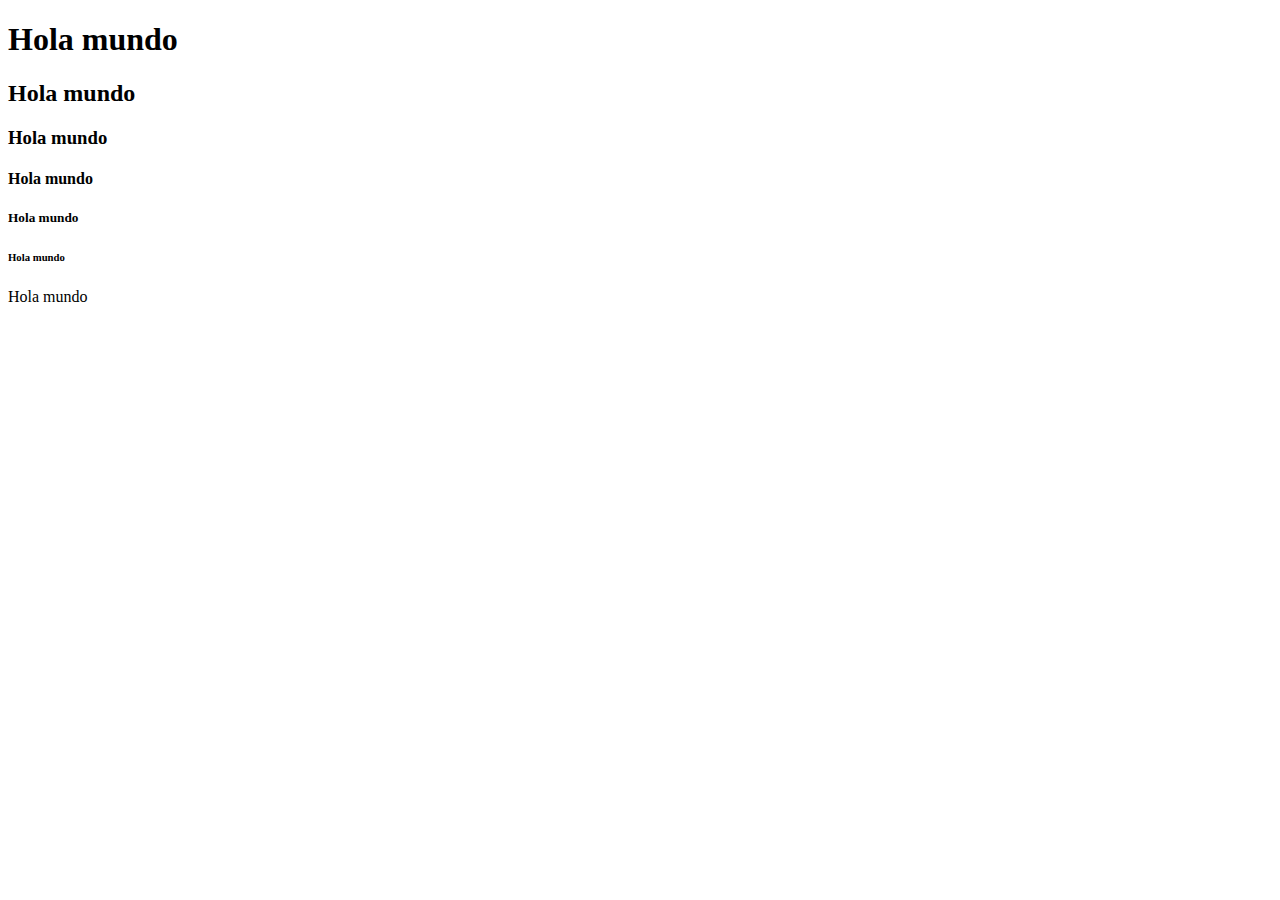
<file: 1_primera_clase/index.html>
<!DOCTYPE html>
<html lang="en">
<head>
	<meta charset="utf-8">
	<title>Dolce Amore</title>
</head>
<body>
  <h1>Hola mundo</h1>
  <h2>Hola mundo</h2>
  <h3>Hola mundo</h3>
  <h4>Hola mundo</h4>
  <h5>Hola mundo</h5>
  <h6>Hola mundo</h6>
  <p>Hola mundo</p>
</body>
</html>
</file>
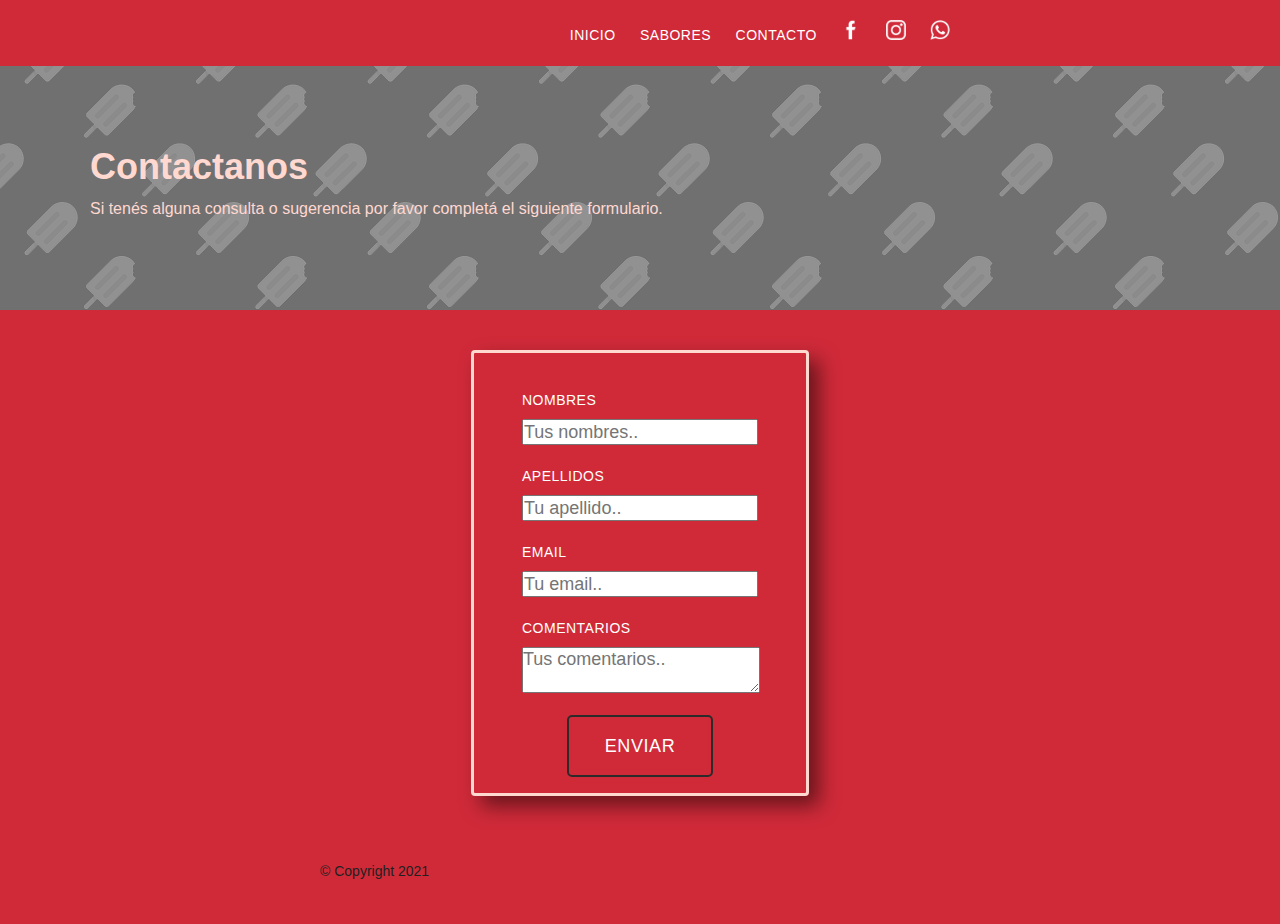
<file: contact.html>
<!DOCTYPE html>
<html lang="en">
<head>
	<meta charset="utf-8">
	<title>Dolce Amore</title>
	<link rel="stylesheet" href="css/styles.css">
  <link rel="icon" href="img/logo2.png" type="image/png"/>
</head>
<body>
    
<header>
  <div class="contenedor-chico">
    <nav class="menu">
      <ul>
        <li><a href="index.html">Inicio</a></li>
        <li><a href="flavors.html">Sabores</a></li>
        <li><a href="contact.html">Contacto</a></li>
        <li><a href="https://www.facebook.com/"><div id="facebook-logo"></div></a></li>
        <li><a href="https://www.instagram.com/"><div id="instagram-logo"></div></a></li>
        <li><a href="https://wa.me/1111111111?text=Hola%20desde%20HTML"><div id="whatsapp-logo"></div></a></li>
      </ul>
    </nav>
  </div>
</header>

<section id="seccion-titulo" class="titulo">
    <h1>Contactanos</h1>
    <p>Si tenés alguna consulta o sugerencia por favor completá el siguiente formulario.</p>
</section>

<section id="seccion-contacto" class="contacto">
  <div class="center">
    <form>
        <div>
            <label for="nombres">Nombres</label>
            <input type="text" id="nombres" name="nombres" placeholder="Tus nombres.." required>
        </div>
        <div>
            <label for="apellido">Apellidos</label>
            <input type="text" id="apellido" name="apellido" placeholder="Tu apellido.." required>
        </div>
        <div>
            <label for="email">Email</label>
            <input type="email" id="email" name="email" placeholder="Tu email.." required>
        </div>
        <div>
            <label for="comentarios">Comentarios</label>
            <textarea id="comentarios" name="comentarios" class="comentarios" placeholder="Tus comentarios.." required></textarea>
        </div>
        <div>
            <br>
            <input type="submit" value="Enviar" class="btn">
        </div>
    </form>
  </div>
</section>

<footer>
  <div class="contenedor-chico">
    <p>© Copyright 2021</p>
  </div>
</footer>

</body>
</html>
</file>
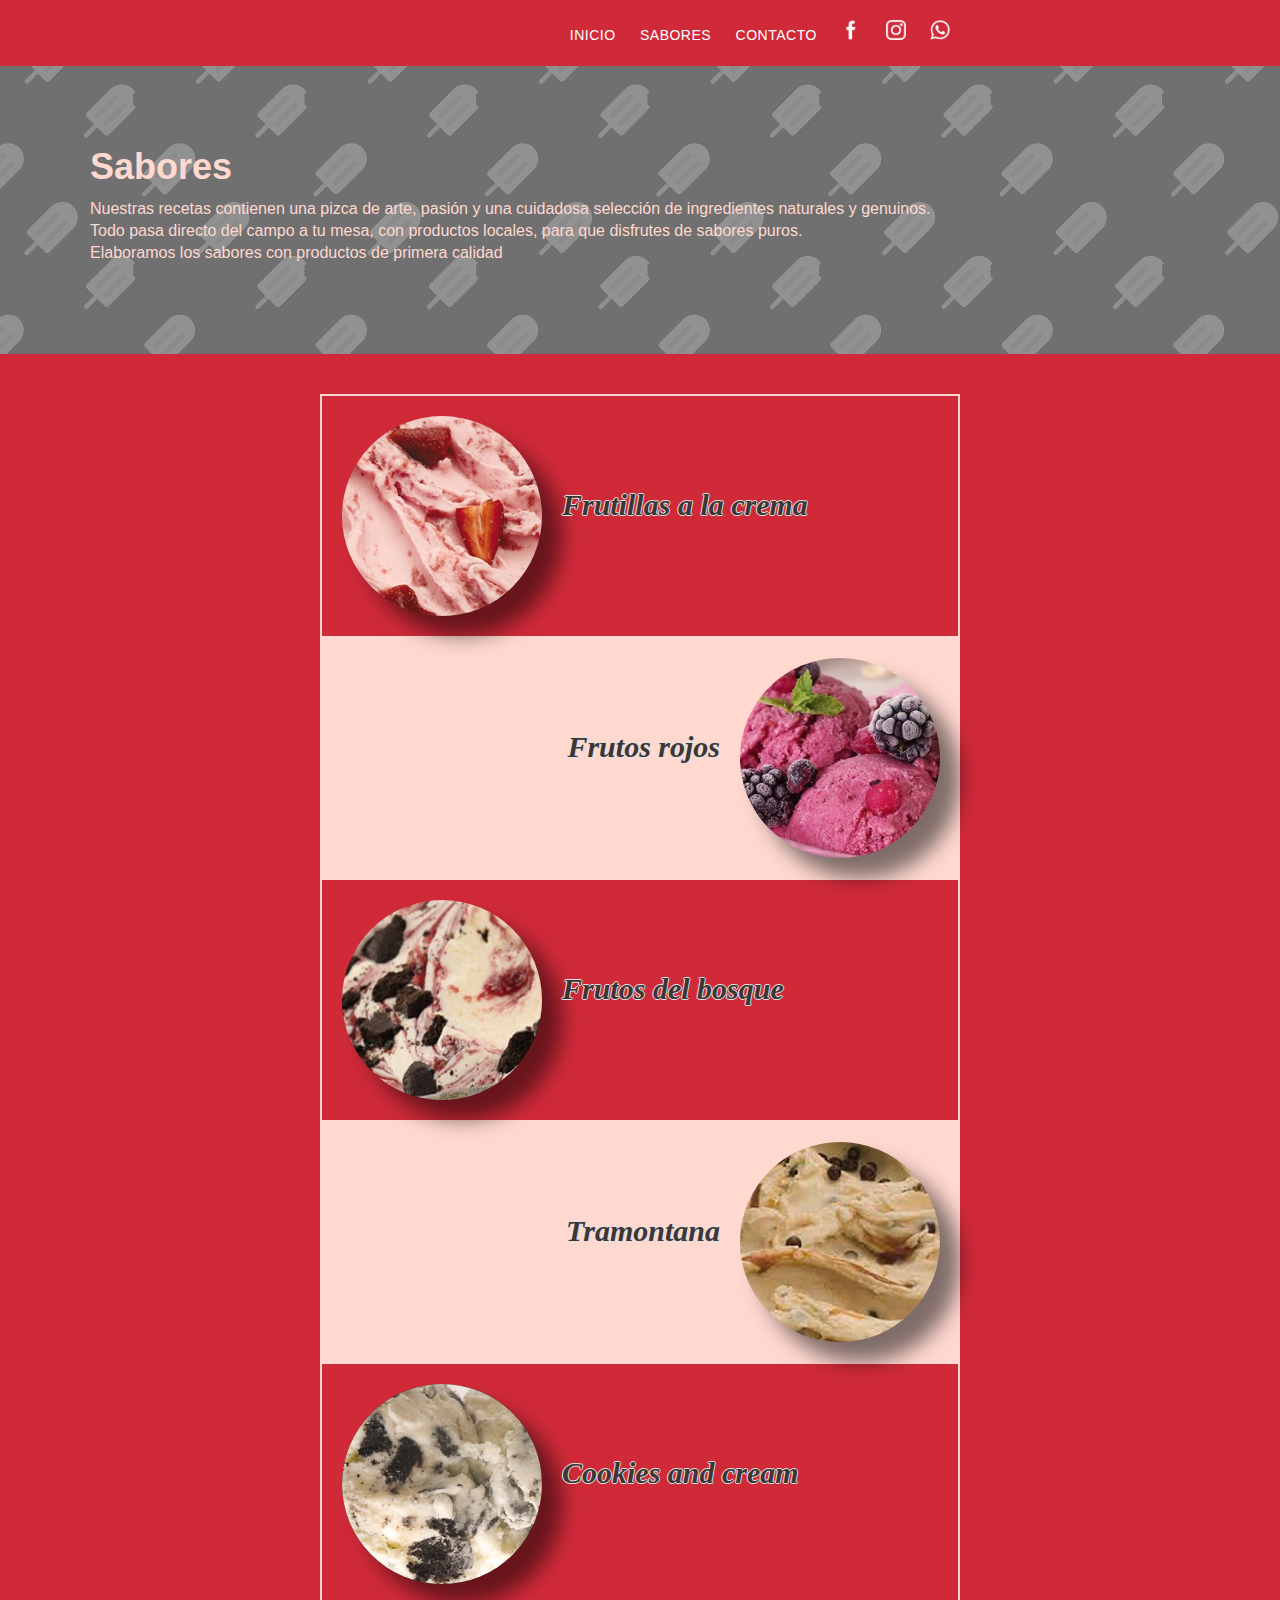
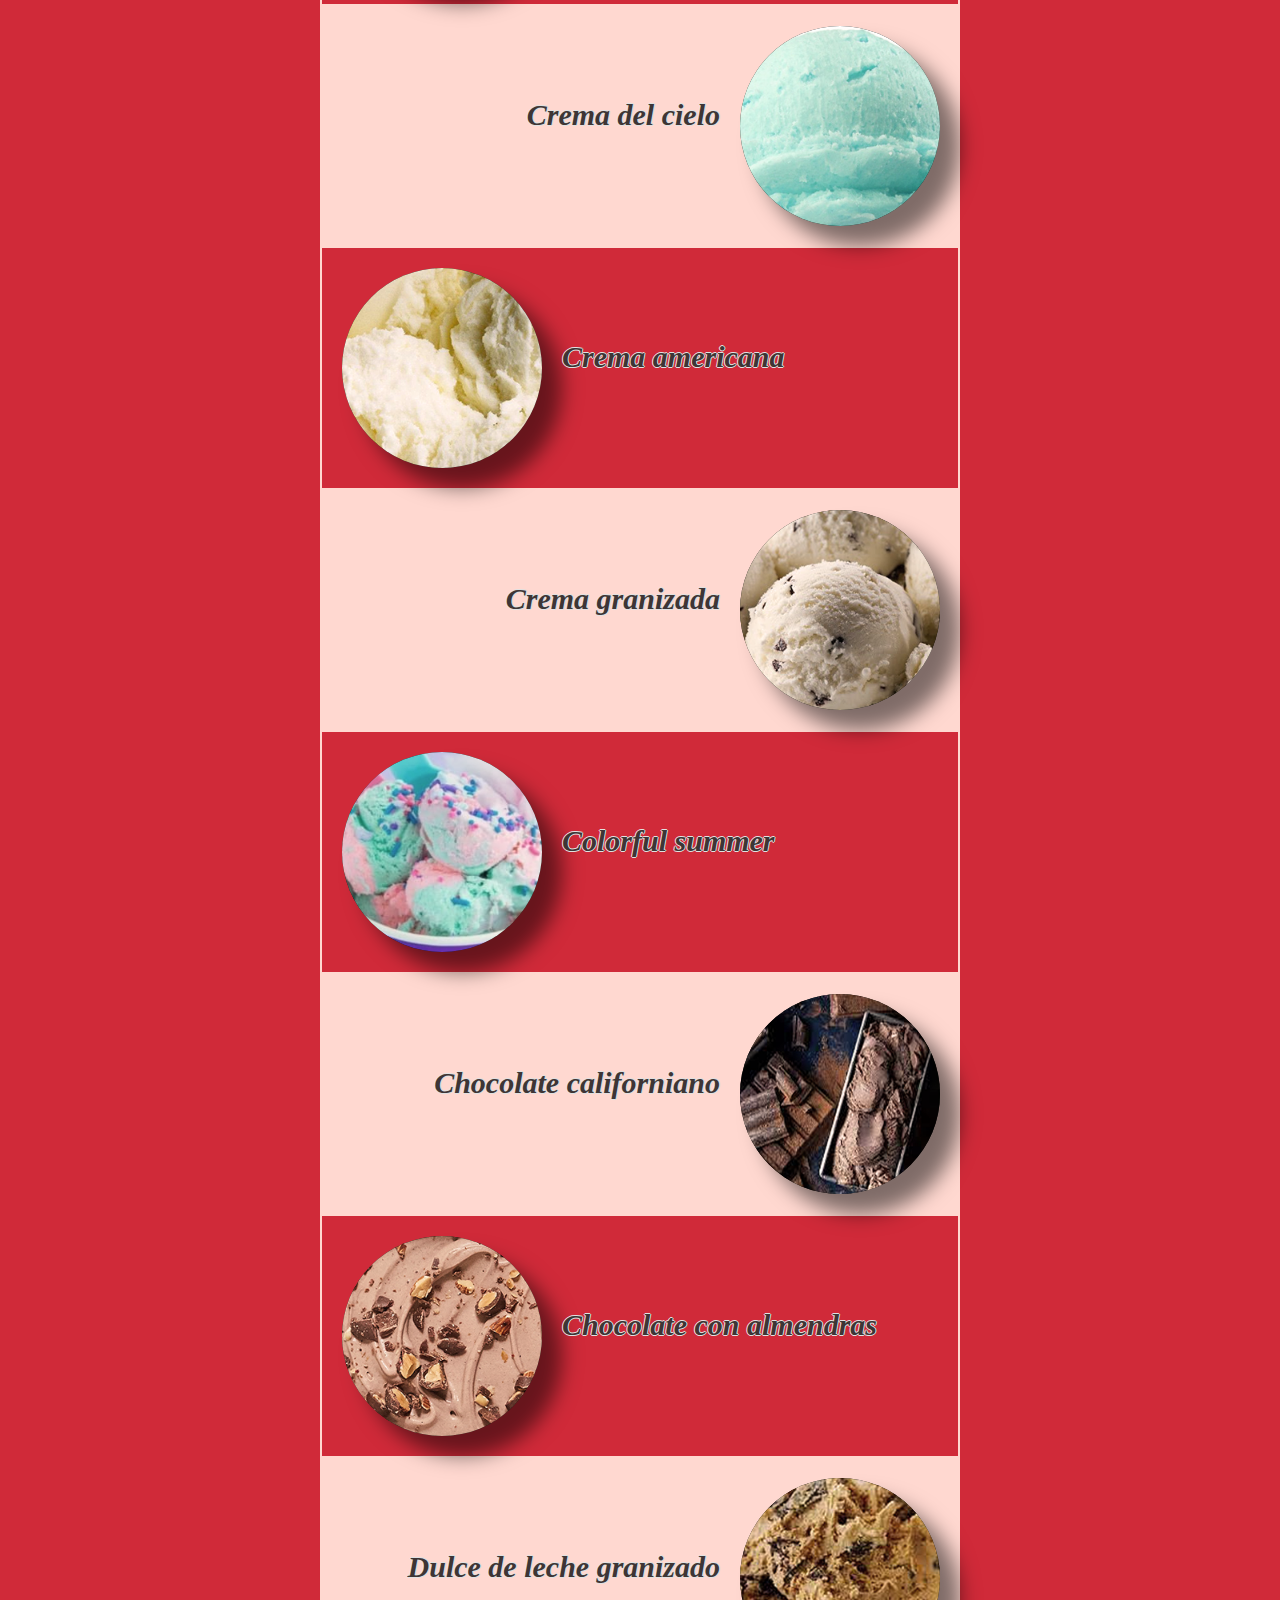
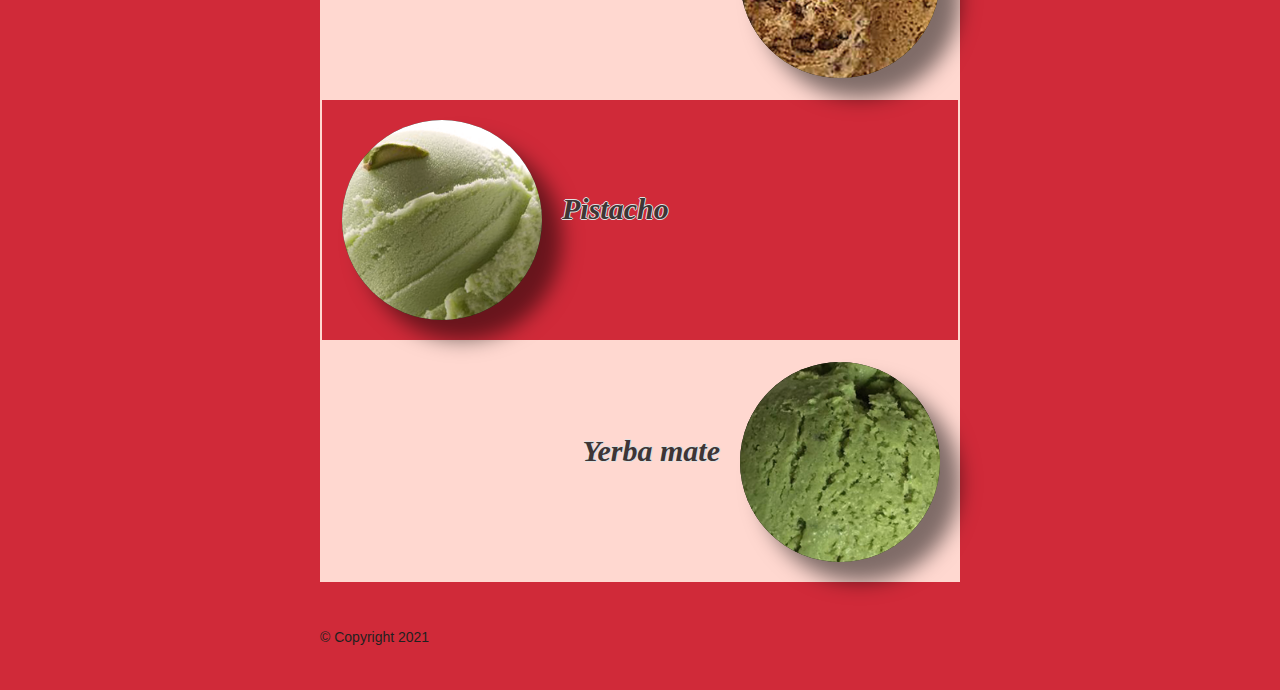
<file: flavors.html>
<!DOCTYPE html>
<html lang="en">
<head>
	<meta charset="utf-8">
	<title>Dolce Amore</title>
	<link rel="stylesheet" href="css/styles.css">
  <link rel="icon" href="img/logo2.png" type="image/png"/>
</head>
<body>
    
<header>
  <div class="contenedor-chico">
    <nav class="menu">
      <ul>
        <li><a href="index.html">Inicio</a></li>
        <li><a href="flavors.html">Sabores</a></li>
        <li><a href="contact.html">Contacto</a></li>
        <li><a href="https://www.facebook.com/"><div id="facebook-logo"></div></a></li>
        <li><a href="https://www.instagram.com/"><div id="instagram-logo"></div></a></li>
        <li><a href="https://wa.me/1111111111?text=Hola%20desde%20HTML"><div id="whatsapp-logo"></div></a></li>
      </ul>
    </nav>
  </div>
</header>

<section id="seccion-titulo" class="titulo">
    <h1>Sabores</h1>
    <p>Nuestras recetas contienen una pizca de arte, pasión y una cuidadosa selección de ingredientes naturales y genuinos.</p>
    <p>Todo pasa directo del campo a tu mesa, con productos locales, para que disfrutes de sabores puros.</p>
    <p>Elaboramos los sabores con productos de primera calidad</p>
</section>

<section id="seccion-sabores" class="sabores">
  <div class="contenedor-chico">
    <div class="sabor-izq-der">
      <img src="img/sabor_frutilla_cuadrado.png">
      <p>Frutillas a la crema</p>
    </div>
    <div class="sabor-der-izq">
      <img src="img/sabor_frutos_rojos_cuadrado.png">
      <p>Frutos rojos</p>
    </div>
    <div class="sabor-izq-der">
      <img src="img/sabor_frutos_del_bosque_cuadrado.png">
      <p>Frutos del bosque</p>
    </div>
    <div class="sabor-der-izq">
      <img src="img/sabor_tramontana_cuadrado.png">
      <p>Tramontana</p>
    </div>
    <div class="sabor-izq-der">
      <img src="img/sabor_cookies_and_cream_cuadrado.png">
      <p>Cookies and cream</p>
    </div>
    <div class="sabor-der-izq">
      <img src="img/sabor_crema del cielo_cuadrado.png">
      <p>Crema del cielo</p>
    </div>
    <div class="sabor-izq-der">
      <img src="img/sabor_crema_americana_cuadrado.png">
      <p>Crema americana</p>
    </div>
    <div class="sabor-der-izq">
      <img src="img/sabor_crema_granizada_cuadrado.png">
      <p>Crema granizada</p>
    </div>
    <div class="sabor-izq-der">
      <img src="img/sabor_colorful_summer_cuadrado.png">
      <p>Colorful summer</p>
    </div>
    <div class="sabor-der-izq">
      <img src="img/sabor_chocolate_californiano_cuadrado.png">
      <p>Chocolate californiano</p>
    </div>
    <div class="sabor-izq-der">
      <img src="img/sabor_chocolate_con_almendras2_cuadrado.png">
      <p>Chocolate con almendras</p>
    </div>
    <div class="sabor-der-izq">
      <img src="img/sabor_dulce_de_leche_granizado_cuadrado.png">
      <p>Dulce de leche granizado</p>
    </div>
    <div class="sabor-izq-der">
      <img src="img/sabor_pistacho_cuadrado.png">
      <p>Pistacho</p>
    </div>
    <div class="sabor-der-izq">
      <img src="img/sabor_yerba_mate_cuadrado.png">
      <p>Yerba mate</p>
    </div>
  </div>
</section>

<footer>
  <div class="contenedor-chico">
    <p>© Copyright 2021</p>
  </div>
</footer>

</body>
</html>
</file>
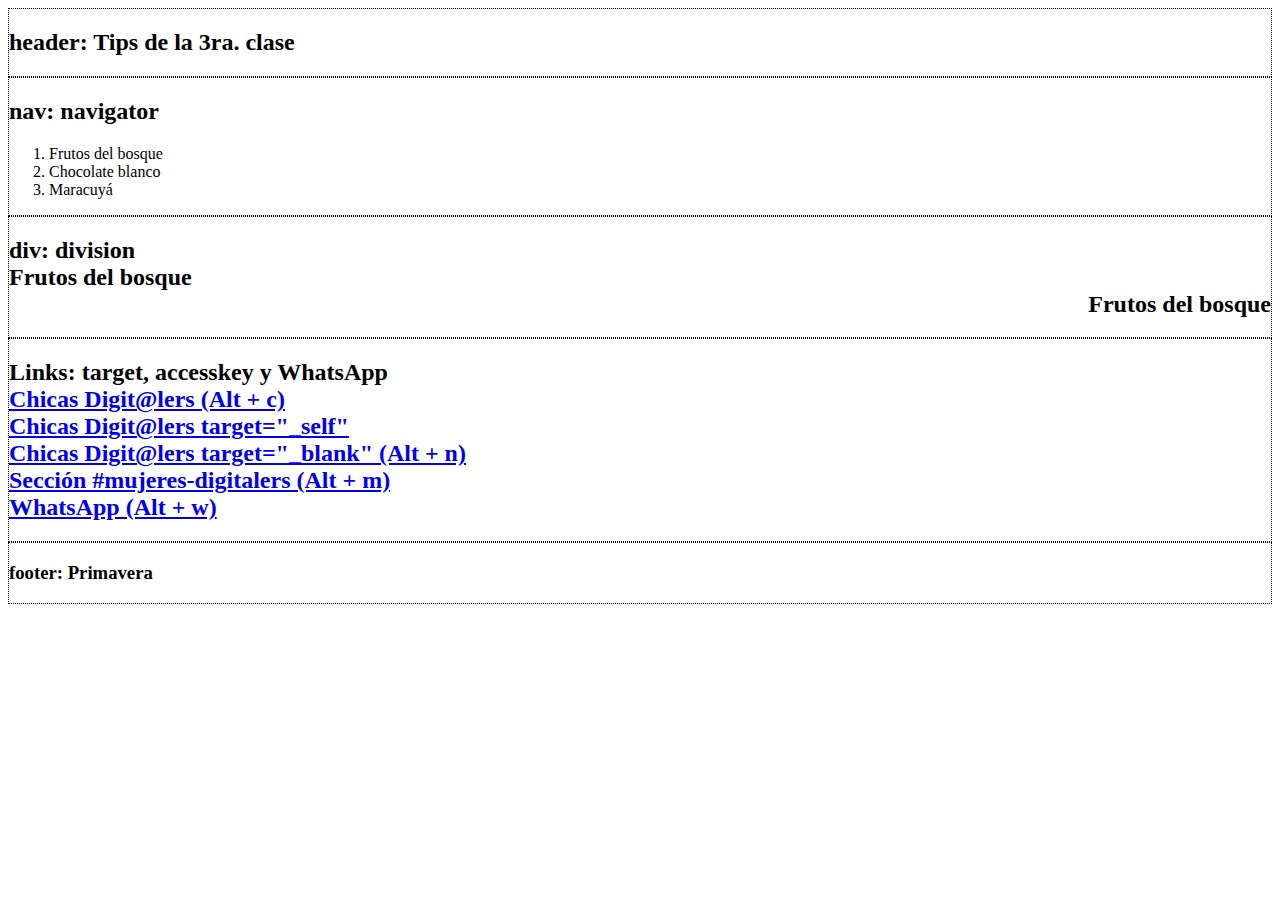
<file: 3_tercera_clase/3_tercera_clase_tips.html>
<!doctype html>
<html lang="en">
  <head>
    <meta charset="utf-8">
    <meta name="viewport" content="width=device-width, initial-scale=1">
    <title>Tercera clase tips</title>
    <style>
      .border {border-style:dotted; border-width:1px;}
      a:hover {background: lightskyblue;}
      header:hover {background: lightgray;}
      footer:hover {background: lightgray;}
      section:hover {background: lightgray;}
    </style>
  </head>
  <body>
    <header class="border">
      <h2>header: Tips de la 3ra. clase</h2>
    </header>
    <section>
      <nav class="border">
      <h2>nav: navigator</h2>
        <ol>
          <li>Frutos del bosque</a></li>
          <li>Chocolate blanco</a></li>
          <li>Maracuyá</li>
        </ol>
      </nav>
    </section>
    <section class="border">
      <h2>
        div: division
        <br>
        <div title="Frutas pequeñas, dulces y ácidas, intensamente coloreadas, las cuales son obtenidas de arbustos o de árboles de pequeño tamaño, que crecen de forma silvestres.">Frutos del bosque</div>
        <div dir="rtl" title="Frutas pequeñas, dulces y ácidas, intensamente coloreadas, las cuales son obtenidas de arbustos o de árboles de pequeño tamaño, que crecen de forma silvestres.">Frutos del bosque</div>
      </h2>
    </section>
    <section class="border">
      <h2>
        Links: target, accesskey y WhatsApp
        <br>
        <a href="http://www.digitalers.com.ar/chicas-digitalers.html" accesskey="c">Chicas Digit@lers (Alt + c)</a>
        <br>
        <a href="http://www.digitalers.com.ar/chicas-digitalers.html" target="_self">Chicas Digit@lers target="_self"</a>
        <br>
        <a href="http://www.digitalers.com.ar/chicas-digitalers.html" target="_blank" accesskey="n">Chicas Digit@lers target="_blank" (Alt + n)</a>
        <br>
        <a href="http://www.digitalers.com.ar/chicas-digitalers.html#mujeres-digitalers" target="_blank" accesskey="o">Sección #mujeres-digitalers (Alt + m)</a>
        <br>
        <!-- https://faq.whatsapp.com/general/chats/how-to-use-click-to-chat -->
        <a href="https://wa.me/+5491144440000?text=Hola, buenas tardes, por favor necesitaría 1 kg. de helado. Gracias." target="_blank" accesskey="w">WhatsApp (Alt + w)</a>
      </h2>
    </section>
    <footer class="border">
      <h3>
        footer: Primavera
      </h3>
    </footer>
  </body>
</html>
</file>
<file: css/styles.css>
* {
    margin: 0;
    padding: 0;
}

body {
    background: #d02a39; /*#af3535 #c56d6d #884949*/
    color: #ded4d4;
    font: 300 16px/22px "Nunito",Arial,sans-serif;
}

.menu {
    font-size: 14px;
    font-weight: 400;
    letter-spacing: .5px;
    text-transform: uppercase;
    padding-top: 20px;
}

nav li {
    list-style-type: none;
    display: inline-block;
    margin: 0 10px;
}

nav {
    text-align: right;
}

header {
    padding-bottom: 20px;
}

.portada {
    background: url(../img/portada.png);
    background-position: center;
    background-repeat: no-repeat;
    background-size: cover;
    width: 100%;
    height: 600px;
    display: flex;
    justify-content: center;
    align-items: center;
}

.portada-contenido {
    color: black;
    max-width: 800px;
}

.portada-contenido p {
    padding: 20px;
}

.center {
    text-align: center;
} 

.justify {
    text-align: justify;
} 

.btn {
    display: inline-block;
    background: transparent;
    color: #fff;
    text-decoration: none;
    padding: 1em 2em;
    border: 2px solid #2c2b2b;
    border-radius: 5px;
    font-weight: 400;
    letter-spacing: .6px;
    text-transform: uppercase;
    cursor: pointer;
}

.btn:hover {
    background: #2c2b2b;
    color: #fff;
}

h1 {
    font-size: 36px;
}

h3, h4, h5, p {
    margin-bottom: 22px;
}

.contenedor-chico {
  margin: 0 auto;
  width: 50%;
  padding-left: 30px;
  padding-right: 30px;
}

.nosotros, .contacto {
    padding-top: 20px;
    padding-bottom: 44px;
}

.sabores {
    padding-top: 40px;
    padding-bottom: 44px;
}

.nosotros p, .nosotros li {
    line-height: 1.8;
    margin: 0 0 1em;
    text-indent: 40px;
}

.negrita {
    font-weight: bold;
}

footer {
    color: #1e2120;
    font-size: 14px;
    font-weight: 400;
    padding-bottom: 20px;
}

a {
    color: #fff;
    text-decoration: none;
}

a:hover {
    color: #333;
}

#facebook-logo {
    background: url(../img/facebook-blanco.png);
    background-position: center;
    background-repeat: no-repeat;
    background-size: cover;
    width: 20px;
    height: 20px;
}

#facebook-logo:hover {
    background: url(../img/facebook-gris.png);
    background-position: center;
    background-repeat: no-repeat;
    background-size: cover;
    width: 20px;
    height: 20px;
}

#instagram-logo {
    background: url(../img/instagram-blanco.png);
    background-position: center;
    background-repeat: no-repeat;
    background-size: cover;
    width: 20px;
    height: 20px;
}

#instagram-logo:hover {
    background: url(../img/instagram-gris.png);
    background-position: center;
    background-repeat: no-repeat;
    background-size: cover;
    width: 20px;
    height: 20px;
}

#whatsapp-logo {
    background: url(../img/whatsapp-blanco.png);
    background-position: center;
    background-repeat: no-repeat;
    background-size: cover;
    width: 20px;
    height: 20px;
}

#whatsapp-logo:hover {
    background: url(../img/whatsapp-gris.png);
    background-position: center;
    background-repeat: no-repeat;
    background-size: cover;
    width: 20px;
    height: 20px;
}

.titulo {
    background: url(../img/fondo-helado1.png);
    padding: 90px 0 90px 90px;
    color: #ffd8d0;
    text-align: left;
}

.titulo h1 {
    margin-bottom: 20px;
}

.titulo p {
    margin-bottom: 0px;
}

.contacto {
    width: 100%;
    display: flex;
    justify-content: center;
    align-items: center;
    margin-top: 20px;
    margin-bottom: 20px;
}

.comentarios {
    display: flex;
    font-size: 1.125rem;
    width: 100%;
}

input,
button,
select,
textarea {
    margin: 0;
    font-family: inherit;
    font-size: inherit;
    line-height: inherit;
    font-size: 1.125rem;
}

form {
    padding: 1rem 3rem;
    border-radius: 0.25rem;
    border: solid;
    border-color: #ffd8d0;
    box-shadow: 10px 10px 20px rgb(0 0 0 / 50%);
}

label {
    display: flex;
    align-items: center;
    margin-bottom: 0.5rem;
    color: white;
    font-size: 14px;
    font-weight: 400;
    letter-spacing: .5px;
    text-transform: uppercase;
    padding-top: 20px;
}

.sabor-izq-der {
    display: flex;
    align-items: center;
    padding: 20px;
    border: 2px solid #ffd8d0;
}

.sabor-der-izq {
    display: flex;
    flex-direction: row-reverse;
    justify-content: right;
    align-items: center;
    background: #ffd8d0;
    padding: 20px;
}

.sabores img {
    width: 200px;
    border-radius: 50%;
    box-shadow: 20px 20px 20px rgba(0,0,0,.5);
    background: #0d0e0a;}

.sabores p {
    padding-left: 20px;
    padding-right: 20px;
    color: #3e3535;
    font-family: "Satisfy";
    font-style: italic;
    text-shadow: -1px 0 #e1e1e1, 0 1px #e1e1e1, 1px 0 #e1e1e1, 0 -1px #e1e1e1;
    font-size: 30px;
    font-weight: 600;
}
</file>
